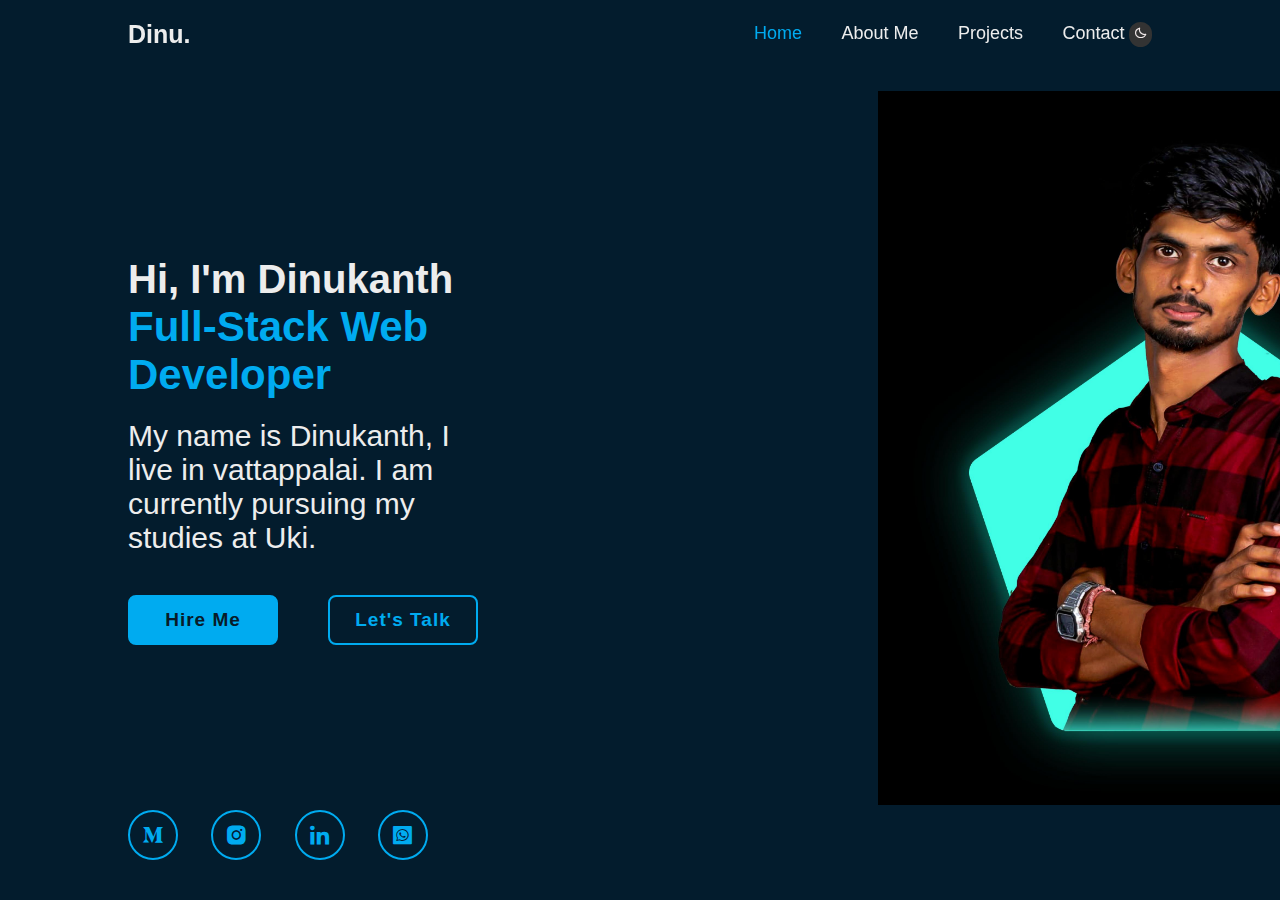
<file: index.html>
<!DOCTYPE html>
<html lang="en">

<head>
  <meta charset="UTF-8">
  <meta name="viewport" content="width=device-width, initial-scale=1.0">
  <title>Home</title>
  <link rel="stylesheet" href="home.css">
  <link href='https://unpkg.com/boxicons@2.1.4/css/boxicons.min.css' rel='stylesheet'>
</head>

<body>
  <header class="header">
    <a href="#" class="logo">Dinu.</a>
    <nav class="navbar">
      <a href="index.html" class="active">Home</a>
      <a href="About.html">About Me</a>
      <a href="Projects.html  ">Projects</a>
      <a href="contact.html">Contact</a>

      <button id="toggleDarkMode"> <i class='bx bx-moon'></i></button>


    </nav>
    <div class="burger-menu">&#9776;</div>


  </header>

  <section class="home">
    <div class="home-content">
      <h1>Hi, I'm Dinukanth </h1>
      <h3>Full-Stack Web Developer</h3>
      <p>My name is Dinukanth, I live in vattappalai.
        I am currently pursuing my studies at Uki. 
      </p>
      <div class="btn-box">
        <a href="#">Hire Me</a>
        <a href="https://web.whatsapp.com/">Let's Talk</a>

      </div>
    </div>
    <div class="image">
      <img src="d.jpeg" alt="Me">

    </div>


    <div class="home-sci">
      <a href="https://medium.com/@pdinukanth"><i class='bx bxl-medium'></i></a>
      <a href="https://www.instagram.com/dinuk_5697?igsh=YTQwZjQ0NmI0OA=="><i class='bx bxl-instagram-alt'></i></a>
      <a href="https://www.linkedin.com/in/dinukanth-p-519a682a3/"><i class='bx bxl-linkedin'></i></a>
      <a href="https://web.whatsapp.com/"><i class='bx bxl-whatsapp-square'></i></i></a>


    </div>

  </section>

  <script src="home.js"></script>
</body>

</html>
</file>
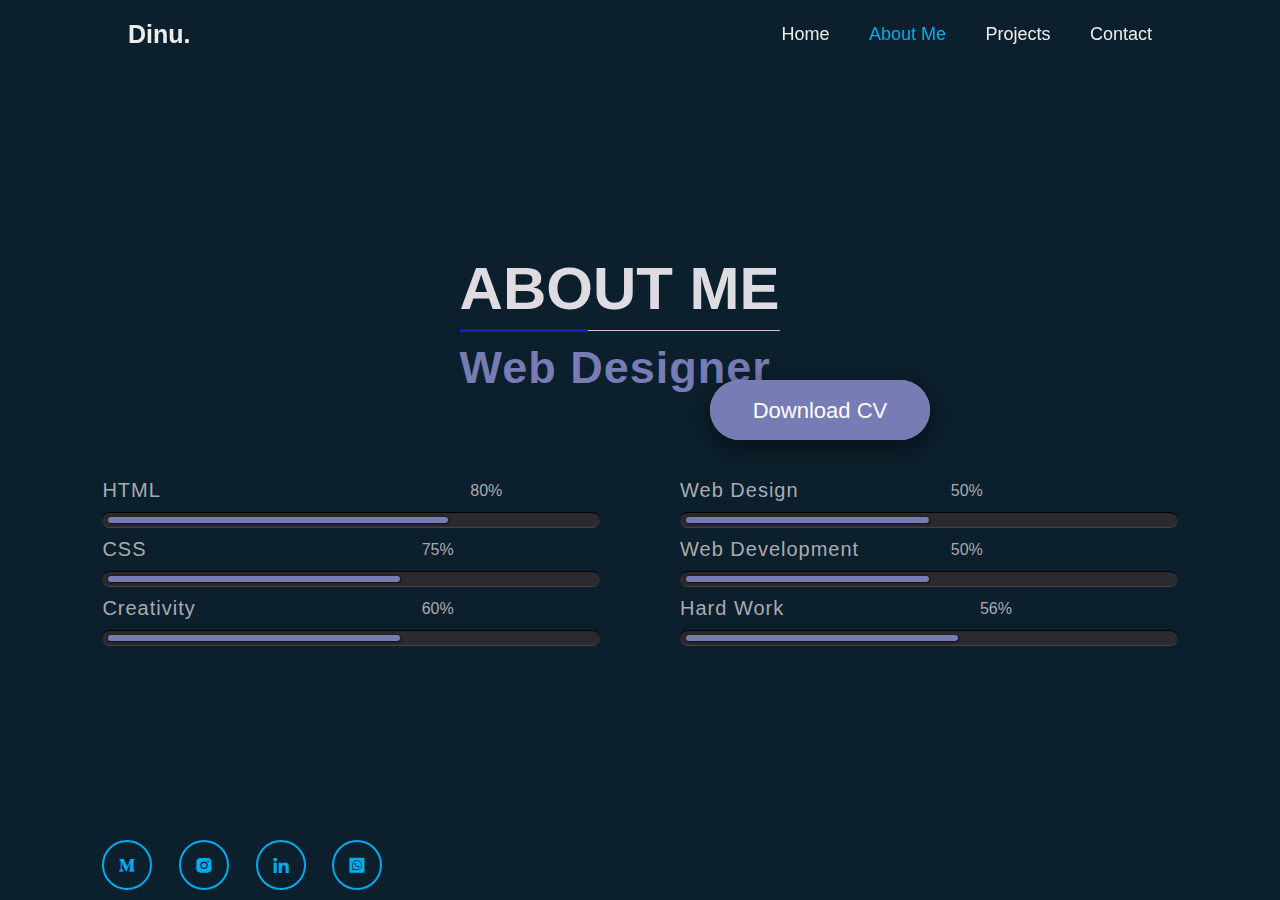
<file: About.html>
<!DOCTYPE html>
<html lang="en">
<head>
    <meta charset="UTF-8">
    <meta name="viewport" content="width=device-width, initial-scale=1.0">
    <title>About Me</title>
    <link rel="stylesheet" href="about.css">
    <link href='https://unpkg.com/boxicons@2.1.4/css/boxicons.min.css' rel='stylesheet'>

</head>
<body>
    <header class="header">
        <a href="#" class="logo">Dinu.</a>
        <nav class="navbar">
            <a href="index.html">Home</a>
            <a href="About.html"class="active">About Me</a>
            <a href="Projects.html">Projects</a>
            <a href="contact.html">Contact</a>
    
        </nav>
      </header> 
    
    <div class="about_container">
        <div class="about_contents">
            <secction class="infosection">
                <h1>About Me</h1>
                <h2>Web Designer</h2>
                <!-- <p>I'm Dinukanth studying in UKI</p>
                <div class="personalinfo">
                    <div><span>Name:</span><span>Dinukanth</span></div>
                    <div><span>Age:</span><span>21 Years</span></div>
                    <div><span>Email:</span><span>dinukanth@gmail.com</span></div>
                    <div><span>Address:</span><span>Vattappalai,Mulliyawalai</span></div> -->

                
                </div>
            </secction>
            <div class="cv">
                <a href="CV.pdf" download class="btn--download">Download CV</a>
            </div> 


            <section class="skillsection">
                <div class="skill">
                     <div class="subject">HTML</div>
                        <div class="progress_bar">
                            <div class="progress_line" value="80%" style="max-width: 70%"></div>

                        </div>
                </div>

                <div class="skill">
                    <div class="subject">Web Design</div>
                       <div class="progress_bar">
                           <div class="progress_line" value="50%" style="max-width: 50%"></div>

                       </div>
               </div>

               <div class="skill">
                <div class="subject">CSS</div>
                   <div class="progress_bar">
                       <div class="progress_line" value="75%" style="max-width: 60%"></div>

                   </div>
           </div>
           <div class="skill">
            <div class="subject">Web Development</div>
               <div class="progress_bar">
                   <div class="progress_line" value="50%" style="max-width: 50%"></div>
               </div>
           </div>
           <div class="skill">
            <div class="subject">Creativity</div>
               <div class="progress_bar">
                   <div class="progress_line" value="60%" style="max-width: 60%"></div>

               </div>
       </div>

               

           <div class="skill">
            <div class="subject">Hard Work</div>
               <div class="progress_bar">
                   <div class="progress_line" value="56%" style="max-width: 56%"></div>

               </div>
           </div>
       <div class="home-sci">
        <a href="https://medium.com/@pdinukanth"><i class='bx bxl-medium'></i></a>
        <a href="https://www.instagram.com/dinuk_5697?igsh=YTQwZjQ0NmI0OA=="><i class='bx bxl-instagram-alt'></i></a>
        <a href="https://www.linkedin.com/in/dinukanth-p-519a682a3/"><i class='bx bxl-linkedin'></i></a>
        <a href="https://web.whatsapp.com/"><i class='bx bxl-whatsapp-square'></i></i></a>
        
  
      </div>
  
            </section>
        </div>
    </div>
    
</body>
</html>
</file>
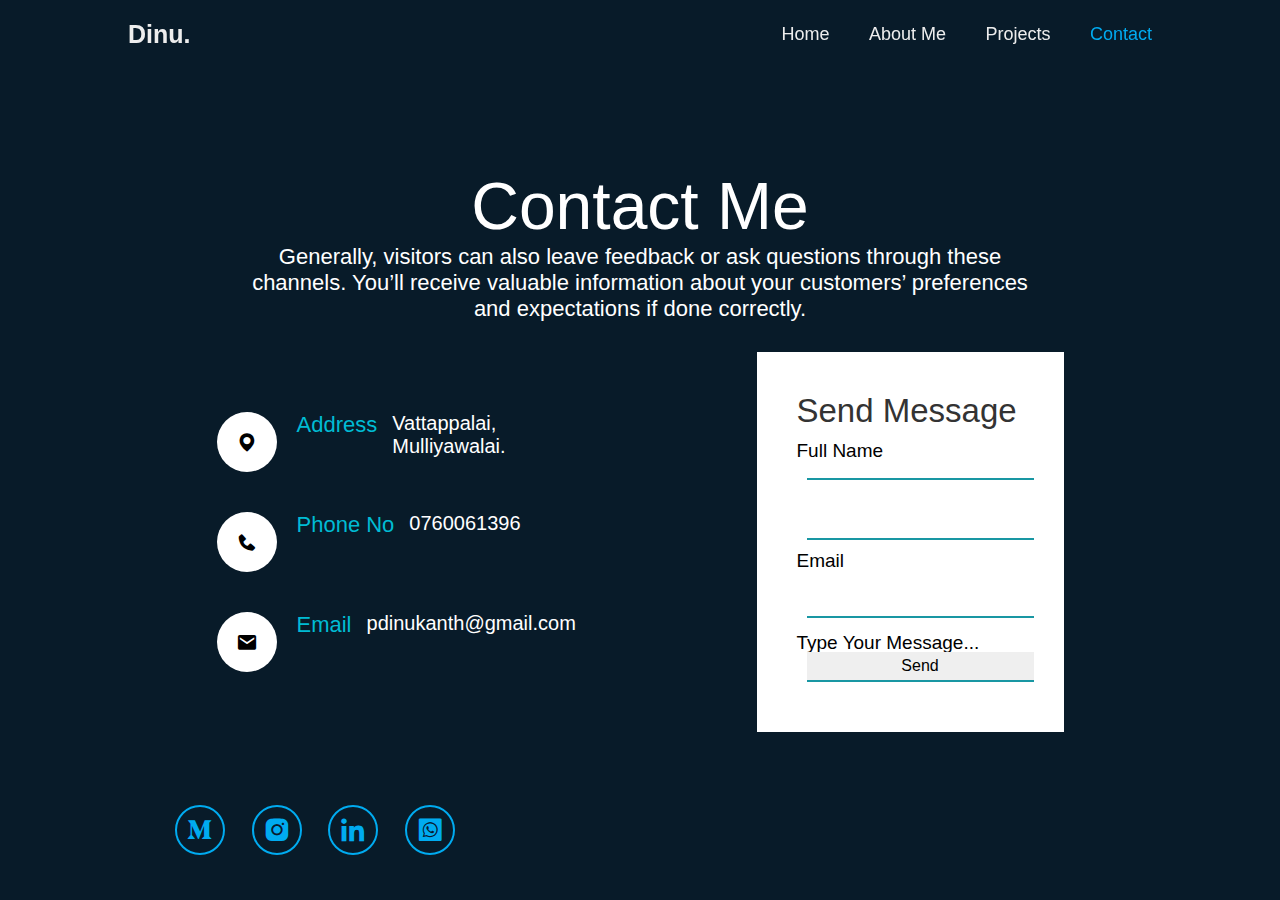
<file: contact.html>
<!DOCTYPE html>
<html lang="en">
<head>
    <meta charset="UTF-8">
    <meta name="viewport" content="width=device-width, initial-scale=1.0">
    <title>Contact</title>
    <link rel="stylesheet" href="contact.css">
    <link href='https://unpkg.com/boxicons@2.1.4/css/boxicons.min.css' rel='stylesheet'>

</head>
<body>
    <header class="header">
        <a href="#" class="logo">Dinu.</a>
        <nav class="navbar">
            <a href="index.html" >Home</a>
            <a href="About.html">About Me</a>
            <a href="Projects.html">Projects</a>
            <a href="contact.html" class="active">Contact</a>
    
        </nav>
      </header>


    
    <!-- <header class="header">
        <a href="#" class="logo">Dinu.</a>
        <nav class="navbar">
            <a href="index.html" >Home</a>
            <a href="About.html">About Me</a>
            <a href="#">Projects</a>
            <a href="contact.html"class="active">Contact</a>
    
        </nav>
      </header>  -->
    <section class="contact">
        <div class="content">
            <h2>Contact Me</h2>
            <p>Generally, visitors can also leave feedback or ask questions through these channels.
                 You’ll receive valuable information about your customers’ preferences and expectations if done correctly. </p>
        </div>
        <div class="container">
            <div class="contactinfo">
                <div class="box">
                    <div class="icon"><i class='bx bxs-map'></i></div>
                    <div class="text">
                        <h3>Address</h3>
                        <p>Vattappalai,<br>Mulliyawalai.</p>
                    </div>
                </div>
                <div class="box">
                    <div class="icon"><i class='bx bxs-phone'></i></div>
                    <div class="text">
                        <h3>Phone No</h3>
                        <p>0760061396</p>
                    </div>
                </div>
                <div class="box">
                    <div class="icon"><i class='bx bxs-envelope'></i></div>
                    <div class="text">
                        <h3>Email</h3>
                        <p>pdinukanth@gmail.com</p>
                    </div>
                </div>
            </div>
            <div class="contactform">
                <form>
                    <h2>Send Message</h2>
                    <div class="inputbox">
                        <span>Full Name</span>


                        <input type="text" name="" required="required">

                        
                        <!-- <span>Full Name</span> -->
                        <!-- <input type="text" name="" required="required"> -->
                    </div>
                    <div class="inputbox">
                        <input type="text" name="" required="required">
                        <span>Email</span>
                    </div>
                    <div class="inputbox">
                        <textarea required="required"></textarea>
                        <span>Type Your Message...</span>
                    </div>
                    <div class="inputbox">
                        <input type="submit" name="" value="Send">
                    </div>
                </form>
            </div>
        </div>
        <div class="home-sci">
            <a href="https://medium.com/@pdinukanth"><i class='bx bxl-medium'></i></a>
            <a href="https://www.instagram.com/dinuk_5697?igsh=YTQwZjQ0NmI0OA=="><i class='bx bxl-instagram-alt'></i></a>
            <a href="https://www.linkedin.com/in/dinukanth-p-519a682a3/"><i class='bx bxl-linkedin'></i></a>
            <a href="https://web.whatsapp.com/"><i class='bx bxl-whatsapp-square'></i></i></a>
      
      
          </div>
    </section>

    
</body>
</html>
</file>
<file: home.css>
@import url('https://fonts.cdnfonts.com/css/poppins');

* {
    margin: 0;
    padding: 0;
    box-sizing: border-box;
    font-family: 'poppins', sans-serif;

}

body {
    background: #031c2d;
    color: #ededed;
}

.header {
    position: fixed;
    top: 0;
    left: 0;
    width: 100%;
    padding: 20px 10%;
    background-color: transparent;
    display: flex;
    justify-content: space-between;
    align-items: center;
    z-index: 100;
}



/* Light Mode Styles */
/* body {
    background-color: #031c2d;
    color: #afa2a2;
} */

/* Dark Mode Styles */
body.dark-mode {
    background-color: #cbbebe;
    color: #ffffff;
}

/* Add styles for the dark mode button if needed */
#toggleDarkMode {
    background-color: #333333;
    color: #f1e8e8;
    border: none;
    padding: 5px;
    cursor: pointer;
    border-radius: 20px;
}






.logo {
    font-size: 25px;
    color: #ededed;
    text-decoration: none;
    font-weight: bold;
}

.navbar a {
    font-size: 18PX;
    color: #ededed;
    text-decoration: none;
    font-weight: 500;
    margin-left: 35px;
    transition: .3s;

}

.navbar a:hover,
.navbar a.active {
    color: #00abf0;

}

.burger-menu {
    font-size: none;
    cursor: pointer;
    display: none;
}



.home {
    height: 100vh;
    display: flex;
    align-items: center;
    padding: 0 10%;
}

.home-content {
    max-width: 600px;
}

.home-content h1 {
    font-size: 40px;
    font-weight: 700;
    line-height: 1.2;

}

.home-content h3 {
    font-size: 42px;
    font-weight: 700;
    color: #00abf0;
}

.home-content p {
    font-size: 30px;
    margin: 20px 0 40px;
}

.home-content .btn-box {
    display: flex;
    justify-content: space-between;
    width: 350px;
    height: 50px;
}

.btn-box a {
    position: relative;
    display: inline-flex;
    justify-content: center;
    align-items: center;
    width: 150px;
    height: 100%;
    background: #00abf0;
    border: 2px solid #00abf0;
    border-radius: 8px;
    font-size: 19px;
    color: #081b29;
    text-decoration: none;
    font-weight: 600;
    letter-spacing: 1px;
    z-index: 1;
    overflow: hidden;
    transform: .5s;
}

.btn-box a:hover {
    color: #00abf0;
}

.btn-box a:nth-child(2) {
    background: transparent;
    color: #00abf0;
}

.btn-box a:nth-child(2):hover {
    color: #081b29;
}

.btn-box a:nth-child(2)::before {
    background: #00abf0;
}



.btn-box a::before {
    content: '';
    position: absolute;
    top: 0;
    left: 0;
    width: 0;
    height: 100%;
    background: #082437;
    z-index: -1;
    transition: .5s;

}

.btn-box a:hover::before {
    width: 100%;

}

.image {
    width: 40%;
    margin-top: 20px;
    margin-bottom: 20px;
    margin-left: 400px;

}

img {
    width: 40rem;
}

.image:hover {
    background: #053859;
    opacity: .8;
}

.image:hover::before {
    content: '';
    position: absolute;

}


@media (max-width:668px) {
    .header {
        display: block;
    }

    .navbar {
        padding: 2px 0px;
    }

    .navbar a {
        display: flex;
        margin-top: -3px;
        margin-left: -6px;
    }

    .home-content .btn-box {
        display: flex;
        justify-content: space-between;
        width: 350px;
        height: 40px;
    }

    .image img {
        margin-left: -700px;
        width: 270px;
        height: 270px;
        border-radius: 50%;
        margin-top: 400px;
    }

    .home .home-content {
        margin-top: 970px;
    }

    .home .home-content h3 {
        font-size: 19px;
    }

    .home .home-content h1 {
        font-size: 24px;

    }

    .home .home-content p {
        font-size: 18px;

    }

    .home .home-sci {
        bottom: 50px;
        width: 200px;
        margin-left: 70px;

    }

    .home .home-sci a {
        width: 40px;
        height: 40px;
        font-size: 20px;

    }



    .home {
        height: 10vh;

    }

}














.home-sci {
    position: absolute;
    bottom: 40px;
    width: 300px;
    display: flex;
    justify-content: space-between;

}

.home-sci a {
    position: relative;
    display: inline-flex;
    justify-content: center;
    align-items: center;
    width: 50px;
    height: 50px;
    background: transparent;
    border: 2px solid #00abf0;
    border-radius: 50%;
    font-size: 25px;
    color: #00abf0;
    text-decoration: none;
    z-index: 1;
    overflow: hidden;
    transition: .2s;

}

.home-sci a:hover {
    color: #081b29;

}

.home-sci a::before {
    content: '';
    position: absolute;
    top: 0;
    left: 0;
    width: 0;
    height: 100%;
    background: #00abf0;
    z-index: -1;
    transition: .5s;

}

.home-sci a:hover::before {
    width: 100%;
}
</file>
<file: about.css>
@import url('https://fonts.cdnfonts.com/css/poppins');


*{
    margin: 0;
    padding: 0;
    box-sizing: border-box;
    font-family: 'poppins', sans-serif;


}
body{
    width: 100%;
    min-height: 100vh;
    display: flex;
    justify-content: center;
    align-items: center;
    background-color: #0b1f2c;
}
.header{
    position: fixed;
    top: 0;
    left: 0;
    width: 100%;
    padding: 20px 10%;
    background-color: transparent;
    display: flex;
    justify-content: space-between;
    align-items: center;
    z-index: 100; 
}
.logo{
    font-size: 25px;
    color: #ededed;
    text-decoration: none;
    font-weight: 600;
}
.navbar a{
    font-size: 18PX;
    color: #ededed;
    text-decoration: none;
    font-weight: 500;
    margin-left: 35px;
    transition: .3s;

}
.navbar a:hover,
.navbar a.active {
    color: #00abf0;

}
.about_container{
    width: 100%;
    padding: 50px 8%;
}
.infosection{
    grid-area: infosect;

}
.skillsection{
    grid-area: skillsect;
}


.about_container .about_contents{
    display: grid;
    grid-template-columns: 2fr 5fr;
    grid-gap:70px;
    grid-template-areas: 'imagesect infosect'
                          'skillsect skillsect';

}
.infosection h1{
    color: #dedce1;
    font-size: 60px;
    font-family: helvetica;
    text-transform: uppercase;
    display: inline-block;
    margin-bottom: 5px;
    position: relative;


}
.infosection h1::before{
    content: '';
    position: absolute;
    width: 100%;
    height: 1px;
    top: 110%;
    left: 0;
    background-color: #cec5cf;

}
.infosection h1::after{
    content: '';
    position: absolute;
    width: 40%;
    height: 3px;
    top: calc(110% - 1px);
    left: 0px;
    background-color: #1520c3;
}
.infosection h2{
    font-family:Helvetica;
    font-size: 45px;
    font-weight: 600;
    color: #787cb5;
    padding: 14px 0px 15px;
    text-transform: capitalize;
    letter-spacing: 1px;

}
.infosection p{
    color: #aaabb0;
    font-size: 40PX;
    line-height: 1.2;
    text-align: justify;
    padding-bottom: 8PX;
}
.personalinfo{
    display: grid;
    grid-template-columns:1fr 1fr;
    grid-gap: 10px 20px;
    margin-top: 14px;
    padding-bottom: 10px;
    font-size: 28px;
    border-bottom: 1px solid #00abf0;
}
.personalinfo div{
    display: grid;
    grid-template-columns: 1fr 1fr;
}
.personalinfo div span{
    color: #aaabb0;
    letter-spacing: 1px;

}




.cv a{ 
    position: absolute; 
    margin-left: 670px;
    margin-top: 370px;
    top: 10px; 
    left: 40px; 
    /* transform: translate(-50%, -50%);  */
    width: 220px; 
    height: 60px; 
    color: white; 
    text-decoration: none; 
    text-align: center; 
    overflow: hidden; 
    background:rgb(115, 186, 186); 
} 

.cv a::before { 
    content: ""; 
    position: absolute; 
    width: 0; 
    height: 0; 
    left: 0; 
    bottom: 0; 
    border-style: solid; 
    border-color: #787cb5; 
    border-width: 100px 200px; 
    z-index: -1; 
    transform: rotate(360deg); 
    transition: 1s; 
    transform-origin: left; 
} 

.cv a:hover::before { 
    border-color:rgb(30, 30, 177); 
    transform: rotate(60deg); 
}   
.btn--download{
    padding: 18px 32px;
    font-size: 22px;
    
    z-index: 100;
    box-shadow: 0 6px 23px rgba(0, 0, 0, 0.45);
    animation: fade-up 0.5s 0.4s backwards;
    border-radius: 60px;
    }








.skillsection{
    display: grid;
    grid-template-columns: 1fr 1fr;
    grid-gap: 10px 80px;
}
.skillsection .subject{
    font-size: 20px;
    font-weight: thin;
    color: #aaabb0;
    padding-bottom: 10px;
    text-decoration: uppercase;
    letter-spacing: 1px;

}
.progress_bar{
    width: 100%;
    height: 16px;
    background-color: #2b2b2f;
    padding: 4px 6px;
    border-top: 1px solid #000;
    border-bottom: 1px solid #444;
    border-radius: 15px;
}
.progress_line{
    position: relative;
    width: 100%;
    height: 100%;
    background-color: #787cb5;
    box-shadow: -1px -1px 2px #222222,
                 1px 1px 2px #111111;
    border-radius: 15px;             

}
.progress_line::after{
    position: absolute;
    content: attr(value);
    top: -35px;
    right: -70px;
    transform: translateX(-50%);
    color: #aaabb0;

}
@media(max-width: 868px){
    .about_container .about_contents{
        grid-template-areas: 'imagesect infosect'
                            'infosect infosect'
                            'skillsect skillsect';

    }
    
}
@media(max-width: 668px){
    .header{
        grid-template-columns: 1fr;
        display: block;
    }

    .home-sci{
        grid-template-columns: 1fr;
    }

    .navbar {
        padding: 2px 0px;
    }

    .navbar a {
        display: flex;
        margin-top: -3px;
        margin-left: -6px;
    }

    .home-content .btn-box {
        display: flex;
        justify-content: space-between;
        width: 350px;
        height: 40px;
    }

    .infosection h1{
        font-size: 50px;
    }

    .infosection h2{
        font-size: 40px;
    }

    .home-sci{
        bottom: px;
        width: 200px;

    }

    .home-sci a {
        width: 40px;
        height: 40px;

    }
    .cv a{
        margin-left: 140px;
        font-size: 18px;
        width: 190px;
        margin-top: 420px;
    }

    


}



.home-sci{
    position: absolute;
    bottom: 10px;
    width: 280px;
    display: flex;
    justify-content: space-between;
    

}
.home-sci a {
    position: relative;
    display: inline-flex;
    justify-content: center;
    align-items: center;
    width: 50px;
    height: 50px;
    background: transparent;
    border: 2px solid #00abf0;
    border-radius: 50%;
    font-size: 20px;
    color: #00abf0;
    text-decoration: none;
    z-index: 1;
    overflow: hidden;
    transition: .2s;

}
.home-sci a:hover {
    color:#081b29 ;

}

.home-sci a::before {
    content: '';
    position: absolute;
    top: 0;
    left: 0;
    width: 0;
    height: 100%;
    background: #00abf0;
    z-index: -1;
    transition: .2s;

}
.home-sci a:hover::before{
    width: 100%;
}
</file>
<file: contact.css>
@import url('https://fonts.cdnfonts.com/css/poppins');

* {
    margin: 0;
    padding: 0;
    box-sizing: border-box;
    font-family: 'poppins', sans-serif;



}

.header {
    position: fixed;
    top: 0;
    left: 0;
    width: 100%;
    padding: 20px 10%;
    background-color: transparent;
    display: flex;
    justify-content: space-between;
    align-items: center;
    z-index: 100;
}

.logo {
    font-size: 25px;
    color: #ededed;
    text-decoration: none;
    font-weight: 600;
}

.navbar a {
    font-size: 18PX;
    color: #ededed;
    text-decoration: none;
    font-weight: 500;
    margin-left: 35px;
    transition: .3s;

}

.navbar a:hover,
.navbar a.active {
    color: #00abf0;

}

.contact {
    position: relative;
    min-height: 100vh;
    padding: 50px 100px;
    display: flex;
    justify-content: center;
    align-items: center;
    flex-direction: column;
    background-color: #081b29;
    /* background: url(1234.avif); */
}

.contact .content {
    max-width: 800px;
    text-align: center;

}

.contact .content h2 {
    font-size: 66px;
    font-weight: 500;
    color: #fff;

}

.contact .content p {
    font-size: 22px;
    font-weight: 400;
    color: #fff;
}

.container {
    width: 100%;
    display: flex;
    justify-content: center;
    align-items: center;
    margin-top: 30px;

}

.container .contactinfo {
    width: 50%;
    display: flex;
    flex-direction: column;

}

.container .contactinfo .box {
    position: relative;
    padding: 20px 0;
    display: flex;

}

.container .contactinfo .box .icon {
    min-width: 60px;
    height: 60px;
    background: #fff;
    display: flex;
    justify-content: center;
    align-items: center;
    border-radius: 50%;
    font-size: 22px;
}

.container .contactinfo .box .text {
    display: flex;
    margin-left: 20px;
    font-size: 16px;
    color: #fff;
    font-weight: 300;
}

.container .contactinfo .box .text h3 {
    font-weight: 500;
    font-size: 22px;
    color: #00bcd4;

}

.container .contactinfo .box .text p {
    padding-left: 15px;
    font-size: 20px;

}

.contactform {
    /* width: 40%; */
    padding: 40px;
    background: #fff;

}

.contactform h2 {
    font-size: 33px;
    color: #333;
    font-weight: 500;

}

.contactform .inputbox {
    position: relative;
    width: 100%;
    margin-top: 10px;

}

.contactform .inputbox input,
.contactform .inputbox textarea {
    width: 100%;
    padding: 5px 0;
    font-size: 16px;
    margin: 10px;
    border: none;
    border-bottom: 2px solid #1997a3;
    outline: none;
    resize: none;
}

.contactform .inputbox span {
    position: absolute;
    left: 0;
    padding: 0px;
    font-size: 19px;
    margin: 0;
    pointer-events: none;
    transition: 0.5s;
}


.contactform .inputbox input:focus~span,
.contactform .inputbox input:valid~span,
.contactform .inputbox textarea:focus~span,
.contactform .inputbox textarea:valid~span {
    color: #122880;
    font-size: 12px;
    transform: translate3d(-20px);
}

.contactform .inputbox input [type="sumbit"] {
    width: 100px;
    background-color: #00bcd4;
    color: #fff;
    border: none;
    cursor: pointer;
    padding: 10px;
    font-size: 18px;
}



@media (max-width:991px) {
    .contact {
        padding: 60px;
    }

    .container {
        flex-direction: column;
    }

    .container .contactinfo {
        margin-bottom: 40px;
    }

    .container .contactinfo {
        width: 100%;
    }
}

@media (max-width:668px) {
    .header {
        grid-template-columns: 1fr;
        display: block;
    }

   

    .navbar {
        padding: 2px 0px;
    }

    .navbar a {
        display: flex;
        margin-top: -3px;
        margin-left: -6px;
    }

    .contact .content h2 {
        margin-top: 90px;
        font-size: 45px;
        font-weight: bold;
    }

    .contact .content p {
        font-size: 20px;
        font-weight: 300;
    }

    .container .contactinfo .box .icon {
        min-width: 40px;
        height: 40px;
        font-size: 25px;
    }

    .container .contactinfo .box .text h3 {   
        font-size: 20px;
    
    }
    
    .container .contactinfo .box .text p {
        font-size: 18px;
    
    }

    .contactform {
        width: 300px;
        height: 400px;
        padding: 30px;
        margin-top: -30px;
    
    }
    
    .contactform h2 {
        font-size: 30px;
        margin-top: -28px;
    
    }
    
    .contactform .inputbox {
        margin-top: 30px;
        margin-bottom: -10px;
        
    
    }

    .home-sci {
        position: absolute;
        margin-bottom: -20tom -3px;
        bottom: 40px;
        width: 280px;
        display: flex;
        justify-content: space-between;
    
    
    }
    
    .home-sci a {
        width: 40px;
        height: 40px;
        font-size: 20px;


    }
    .home-sci {
        bottom: 5px;
        width: 200px;
        margin-left: 600px;

    }

}









.home-sci {
    position: absolute;
    margin-bottom: auto;
    width: 280px;
    display: flex;
    justify-content: space-between;
    margin-top: 760px;
    margin-right: 650px;




}

.home-sci a {
     position: relative;
    display: inline-flex;
    justify-content: center;
    align-items: center;
    width: 50px;
    height: 50px;
    background: transparent;
    border: 2px solid #00abf0;
    border-radius: 50%;
    font-size: 30px;
    color: #00abf0;
    text-decoration: none;
    z-index: 1;
    overflow: hidden;
    transition: .5s;

}

.home-sci a:hover {
    color: #081b29;

}

.home-sci a::before {
    content: '';
    position: absolute;
    top: 0;
    left: 0;
    width: 0;
    height: 100%;
    background: #00abf0;
    z-index: -1;
    transition: .5s;

}

.home-sci a:hover::before {
    width: 100%;
}
</file>
